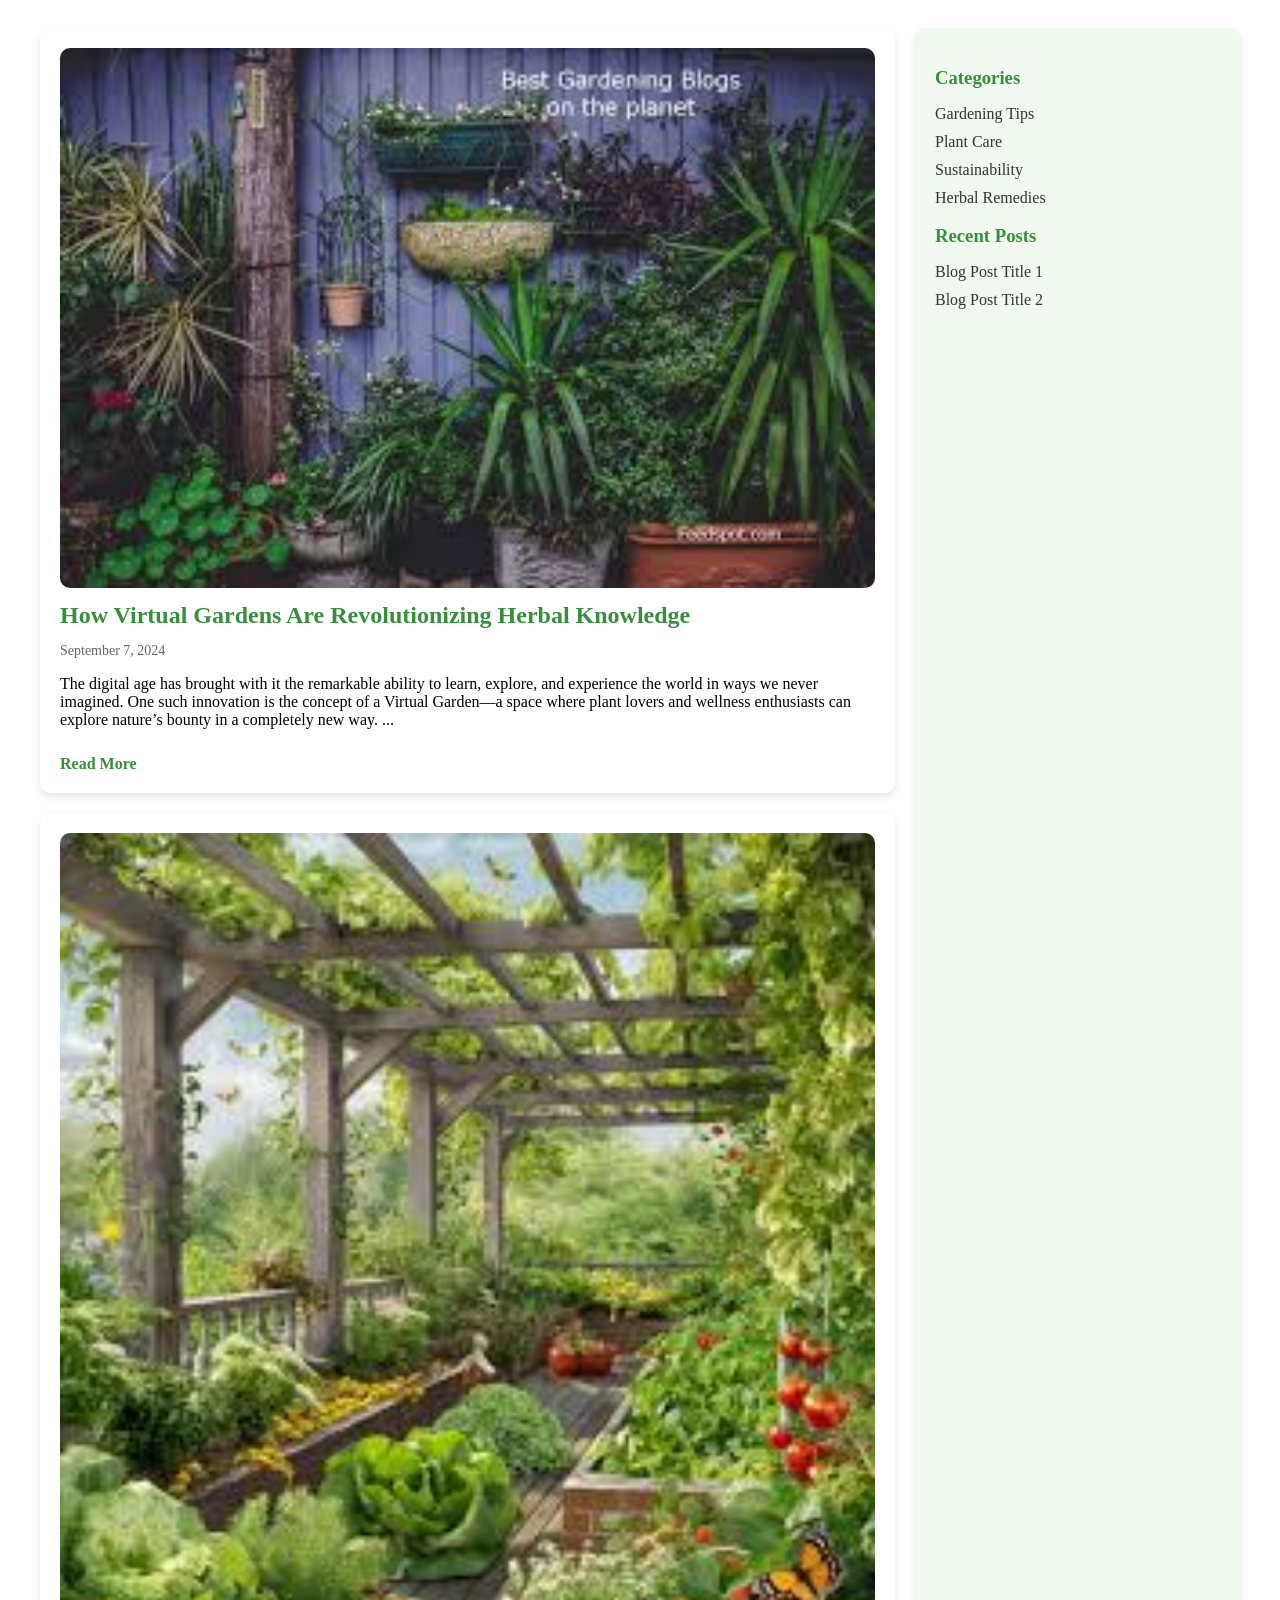
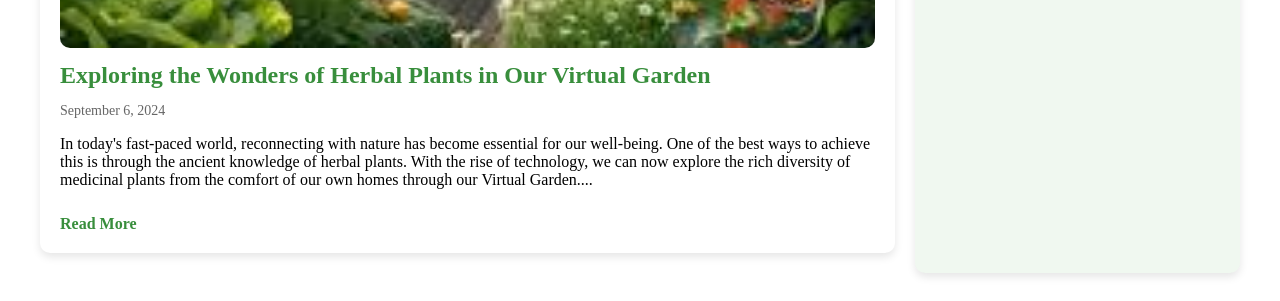
<file: blog.html>
<!DOCTYPE html>
<html lang="en">
<head>
  <meta charset="UTF-8">
  <meta name="viewport" content="width=device-width, initial-scale=1.0">
  <title>Blog - Your Website</title>
  <link rel="stylesheet" href="blog.css"> <!-- Link to external CSS -->
</head>
<body>

  <!-- Header -->
  <header>
    <nav>
      <!-- Add your navigation links here -->
    </nav>
  </header>

  <!-- Main Content -->
  <main class="blog-main">
    <section class="blog-posts">
      <article class="blog-post">
        <img src="[data-uri]" alt="Blog Post 1">
        <h2><a href="blog-post1.html">How Virtual Gardens Are Revolutionizing Herbal Knowledge</a></h2>
        <p class="post-date">September 7, 2024</p>
        <p>
          The digital age has brought with it the remarkable ability to learn, explore, and experience the world in ways we never imagined. One such innovation is the concept of a Virtual Garden—a space where plant lovers and wellness enthusiasts can explore nature’s bounty in a completely new way.
          ...</p>
        <a href="blog-post1.html" class="read-more">Read More</a>
      </article>

      <article class="blog-post">
        <img src="[data-uri]" alt="Blog Post 2">
        <h2><a href="blog-post2.html">Exploring the Wonders of Herbal Plants in Our Virtual Garden</a></h2>
        <p class="post-date">September 6, 2024</p>
        <p>
        In today's fast-paced world, reconnecting with nature has become essential for our well-being. One of the best ways to achieve this is through the ancient knowledge of herbal plants. With the rise of technology, we can now explore the rich diversity of medicinal plants from the comfort of our own homes through our Virtual Garden....</p>
        <a href="blog-post2.html" class="read-more">Read More</a>
      </article>

      <!-- Add more blog posts as needed -->
    </section>

    <!-- Sidebar -->
    <aside class="blog-sidebar">
      <h3>Categories</h3>
      <ul>
        <li><a href="#">Gardening Tips</a></li>
        <li><a href="#">Plant Care</a></li>
        <li><a href="#">Sustainability</a></li>
        <li><a href="#">Herbal Remedies</a></li>
      </ul>

      <h3>Recent Posts</h3>
      <ul>
        <li><a href="blog-post1.html">Blog Post Title 1</a></li>
        <li><a href="blog-post2.html">Blog Post Title 2</a></li>
        <!-- Add more recent posts as needed -->
      </ul>
    </aside>
  </main>
</body>
</html>
</file>
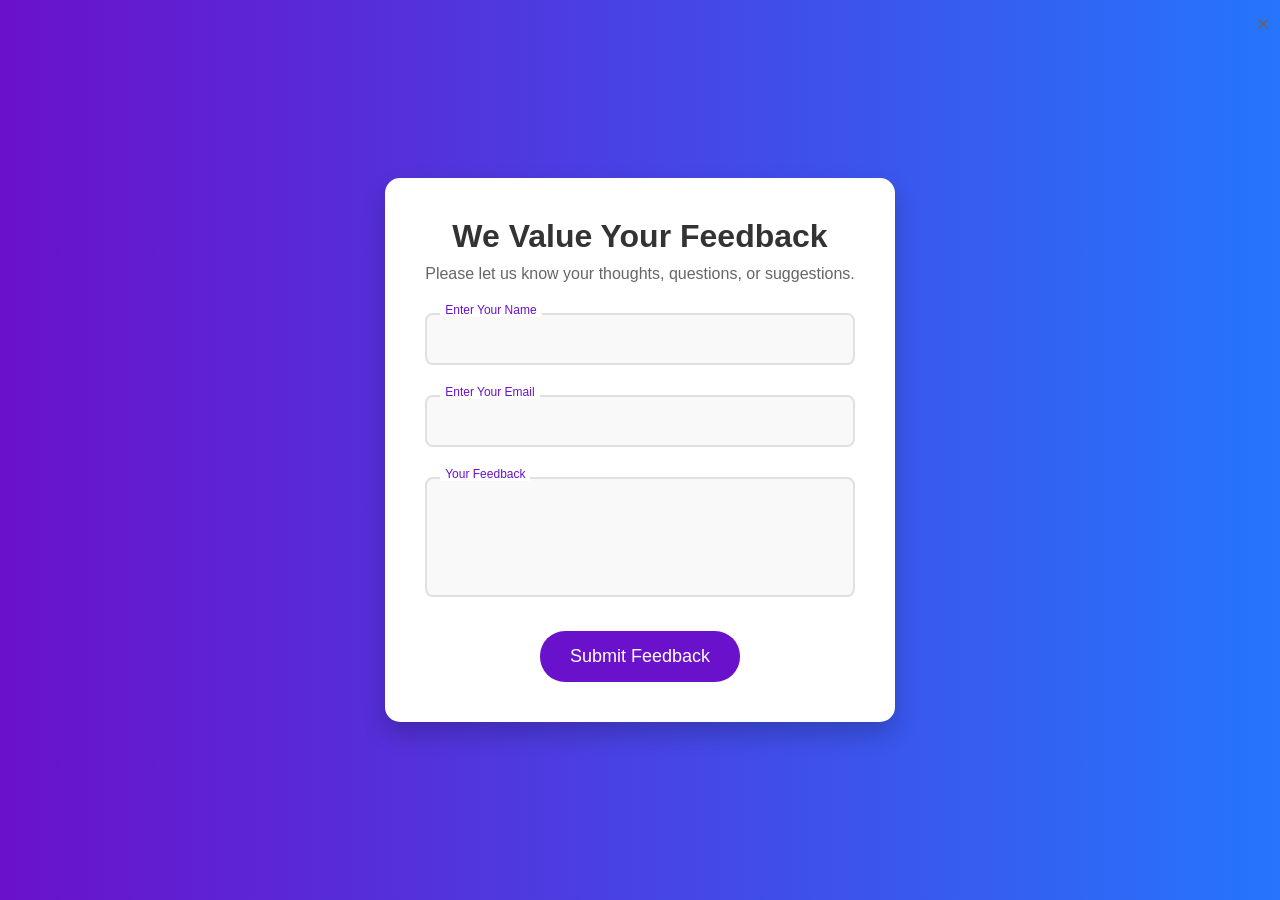
<file: feedback.html>
<!DOCTYPE html>
<html lang="en">
<head>
  <meta charset="UTF-8">
  <meta name="viewport" content="width=device-width, initial-scale=1.0">
  <title>Send Feedback</title>
  <link rel="stylesheet" href="feedback-styles.css"> <!-- Link to external CSS -->
</head>
<body>

  <div class="feedback-container">
    <span class="close-btn"  id="close-feedback-btn">&times;</span>
    <h1>We Value Your Feedback</h1>
    <p>Please let us know your thoughts, questions, or suggestions.</p>

    <form id="feedback-form">
      <div class="form-group">
        <input type="text" id="name" required>
        <label for="name">Enter Your Name</label>
      </div>

      <div class="form-group">
        <input type="email" id="email" required>
        <label for="email">Enter Your Email</label>
      </div>

      <div class="form-group">
        <textarea id="message" rows="5" required></textarea>
        <label for="message">Your Feedback</label>
      </div>

      <button type="submit" class="submit-btn">Submit Feedback</button>
    </form>
  </div>
  <!-- Feedback Modal -->
<div id="feedback-modal" class="modal-content">
    <div class="modal-content">
      <span id="close-btn" class="close-btn">&times;</span>
      <h2>Thank You!</h2>
      <p>Your feedback has been received.</p>
    </div>
  </div>

  <script src="feedback.js"></script> <!-- Link to external JavaScript -->
</body>
</html>
</file>
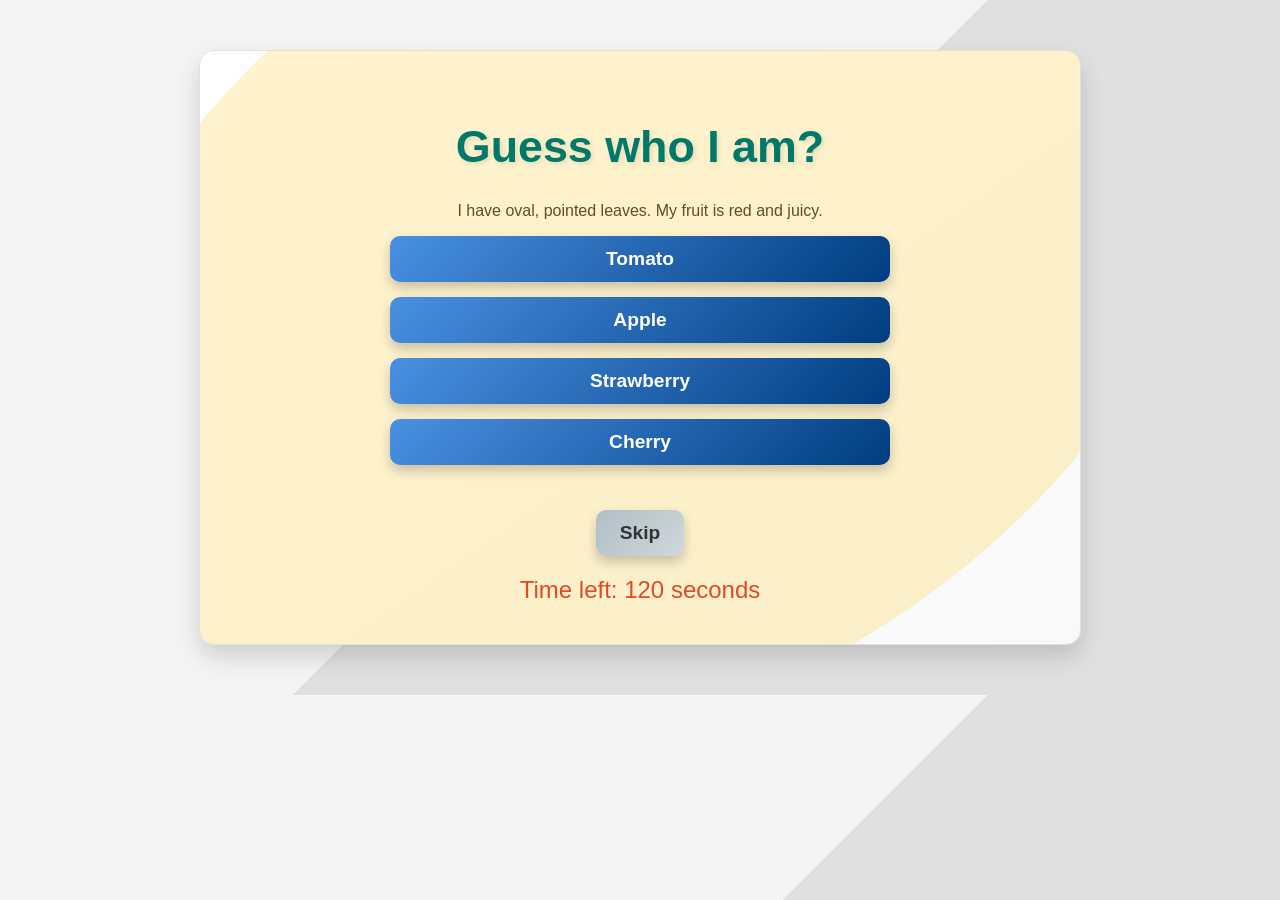
<file: plant_quiz.html>
<!DOCTYPE html>
<html lang="en">
<head>
    <meta charset="UTF-8">
    <meta name="viewport" content="width=device-width, initial-scale=1.0">
    <title>Plant Identification Quiz</title>
    <link rel="stylesheet" href="quiz.css">
</head>
<body>
    <div class="quiz-container">
        <h1>Guess who I am?</h1>
        <div id="question-container"></div>
        <div id="options-container"></div>
        <button id="skip-btn" class="skip-btn">Skip</button>
        <div id="timer">Time left: <span id="time">120</span> seconds</div>
    </div>

    <script src="quiz.js"></script>
</body>
</html>
</file>
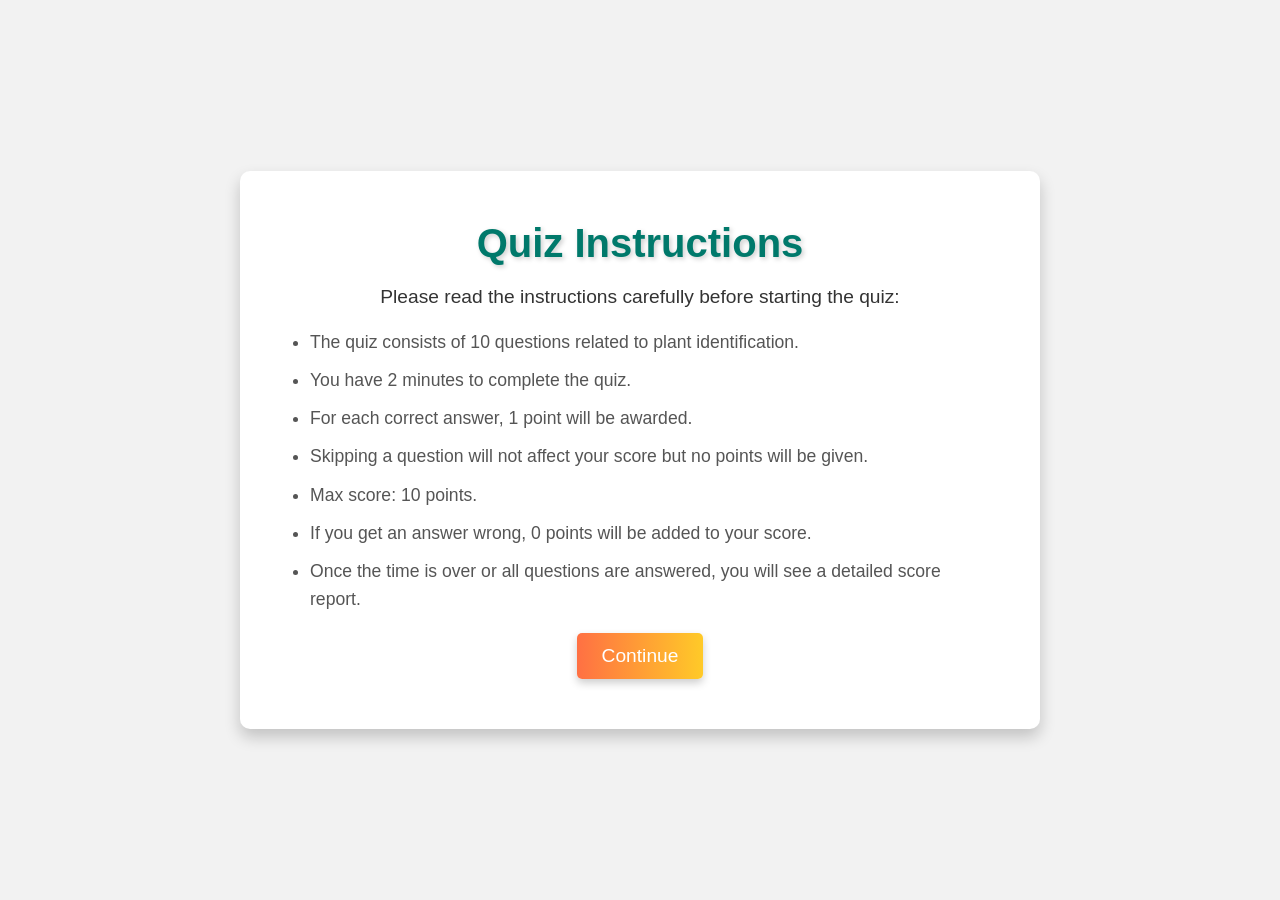
<file: quiz_instructions.html>
<!DOCTYPE html>
<html lang="en">
<head>
    <meta charset="UTF-8">
    <meta name="viewport" content="width=device-width, initial-scale=1.0">
    <title>Quiz Instructions</title>
    <link rel="stylesheet" href="quiz_instructions.css"> <!-- Linking to the external CSS -->
</head>
<body>
    <div class="container">
        <div class="instructions-box">
            <h1>Quiz Instructions</h1>
            <p>Please read the instructions carefully before starting the quiz:</p>
            <ul>
                <li>The quiz consists of 10 questions related to plant identification.</li>
                <li>You have 2 minutes to complete the quiz.</li>
                <li>For each correct answer, 1 point will be awarded.</li>
                <li>Skipping a question will not affect your score but no points will be given.</li>
                <li>Max score: 10 points.</li>
                <li>If you get an answer wrong, 0 points will be added to your score.</li>
                <li>Once the time is over or all questions are answered, you will see a detailed score report.</li>
            </ul>
            <button class="continue-btn" onclick="startQuiz()">Continue</button>
        </div>
    </div>

    <script>
        function startQuiz() {
            window.location.href = "plant_quiz.html"; // Redirect to quiz page
        }
    </script>
</body>
</html>
</file>
<file: blog.css>
/* Blog Page Styles */
.blog-main {
    display: flex;
    flex-wrap: wrap;
    justify-content: space-between;
    padding: 20px;
    max-width: 1200px;
    margin: 0 auto;
  }
  
  .blog-posts {
    flex: 3;
    margin-right: 20px;
  }
  
  .blog-post {
    background: #fff;
    padding: 20px;
    border-radius: 10px;
    box-shadow: 0 4px 8px rgba(0, 0, 0, 0.1);
    margin-bottom: 20px;
  }
  
  .blog-post img {
    width: 100%;
    height: auto;
    border-radius: 10px;
  }
  
  .blog-post h2 {
    font-size: 24px;
    color: #388e3c;
    margin: 10px 0;
  }
  
  .blog-post a {
    color: #388e3c;
    text-decoration: none;
  }
  
  .blog-post a:hover {
    text-decoration: underline;
  }
  
  .post-date {
    color: #666;
    font-size: 14px;
    margin-bottom: 10px;
  }
  
  .read-more {
    display: inline-block;
    margin-top: 10px;
    color: #388e3c;
    font-weight: bold;
    text-decoration: none;
  }
  
  .read-more:hover {
    text-decoration: underline;
  }
  
  .blog-sidebar {
    flex: 1;
    background: #f0f8f0;
    padding: 20px;
    border-radius: 10px;
    box-shadow: 0 4px 8px rgba(0, 0, 0, 0.1);
  }
  
  .blog-sidebar h3 {
    margin-bottom: 15px;
    color: #388e3c;
  }
  
  .blog-sidebar ul {
    list-style: none;
    padding: 0;
  }
  
  .blog-sidebar ul li {
    margin-bottom: 10px;
  }
  
  .blog-sidebar ul li a {
    color: #333;
    text-decoration: none;
  }
  
  .blog-sidebar ul li a:hover {
    color: #388e3c;
  }
</file>
<file: feedback-styles.css>
* {
    margin: 0;
    padding: 0;
    box-sizing: border-box;
    font-family: 'Poppins', sans-serif;
  }
  
  body {
    background: linear-gradient(to right, #6a11cb, #2575fc);
    height: 100vh;
    display: flex;
    justify-content: center;
    align-items: center;
  }
  
  .feedback-container {
    max-width: 600px;
    background-color: #fff;
    padding: 40px;
    border-radius: 15px;
    box-shadow: 0 12px 24px rgba(0, 0, 0, 0.2);
    text-align: center;
    transition: transform 0.3s ease;
  }
  
  .feedback-container:hover {
    transform: translateY(-10px);
  }
  
  h1 {
    font-size: 32px;
    color: #333;
    margin-bottom: 10px;
  }
  
  p {
    font-size: 16px;
    color: #666;
    margin-bottom: 30px;
  }
  
  .form-group {
    position: relative;
    margin-bottom: 30px;
  }
  
  input[type="text"], input[type="email"], textarea {
    width: 100%;
    padding: 15px 20px;
    border: 2px solid #e0e0e0;
    border-radius: 8px;
    font-size: 16px;
    background-color: #f9f9f9;
    transition: border-color 0.3s ease, background-color 0.3s ease;
  }
  
  textarea {
    resize: none;
    height: 120px;
  }
  
  input:focus, textarea:focus {
    outline: none;
    border-color: #6a11cb;
    background-color: #fff;
  }
  
  label {
    position: absolute;
    top: 15px;
    left: 20px;
    font-size: 16px;
    color: #666;
    pointer-events: none;
    transition: all 0.3s ease;
  }
  
  input:focus + label, textarea:focus + label,
  input:not(:placeholder-shown) + label, textarea:not(:placeholder-shown) + label {
    top: -10px;
    left: 15px;
    font-size: 12px;
    background-color: #fff;
    padding: 0 5px;
    color: #6a11cb;
  }
  
  .submit-btn {
    background-color: #6a11cb;
    color: #fff;
    padding: 15px 30px;
    border: none;
    border-radius: 25px;
    font-size: 18px;
    cursor: pointer;
    transition: 0.3s ease;
  }
  
  .submit-btn:hover {
    background-color: #2575fc;
    transform: scale(1.05);
  }
  
  #feedback-modal {
    display: none;
    position: fixed;
    top: 0;
    left: 0;
    width: 100%;
    height: 100%;
    background-color: rgba(0, 0, 0, 0.5);
    justify-content: center;
    align-items: center;
  }
  
  .modal-content {
    background-color: #fff;
    padding: 40px;
    border-radius: 10px;
    box-shadow: 0 5px 15px rgba(0, 0, 0, 0.3);
    text-align: center;
    position: relative; /* Ensure the close button is positioned relative to this container */
  }
  
  .modal-content h2 {
    font-size: 24px;
    color: #28a745;
  }
  
  .modal-content p {
    font-size: 16px;
    color: #333;
  }

/* Close Button Styles */
.close-btn {
    position: absolute;
    top: 10px;
    right: 10px;
    font-size: 24px;
    color: #666;
    cursor: pointer;
    transition: color 0.3s ease;
  }
  
  .close-btn:hover {
    color: #333;
  }

/* Feedback Modal */
#feedback-modal {
    display: none; /* Hidden by default */
    position: fixed;
    top: 0;
    left: 0;
    width: 100%;
    height: 100%;
    background-color: rgba(0, 0, 0, 0.5);
    justify-content: center;
    align-items: center;
    transition: opacity 0.3s ease;
    opacity: 0;
  }
  
  #feedback-modal.show {
    display: flex;
    opacity: 1;
  }
  
  .modal-content {
    background-color: #fff;
    padding: 40px;
    border-radius: 10px;
    box-shadow: 0 5px 15px rgba(0, 0, 0, 0.3);
    text-align: center;
    position: relative;
  }
  
  .close-btn {
    position: absolute;
    top: 10px;
    right: 10px;
    font-size: 24px;
    color: #666;
    cursor: pointer;
    transition: color 0.3s ease;
  }
  
  .close-btn:hover {
    color: #333;
  }
</file>
<file: quiz.css>
/* Global Styles */
body {
    font-family: 'Roboto', sans-serif;
    background-color: #f0f4f8;
    background-image: linear-gradient(135deg, #f4f4f4 50%, #e0e0e0 50%);
    background-size: 100% 100%;
    color: #333;
    margin: 0;
    padding: 0;
}

/* Container Styles */
.instructions-container, .quiz-container {
    max-width: 800px;
    margin: 50px auto;
    padding: 40px;
    background: linear-gradient(145deg, #ffffff, #f9f9f9);
    box-shadow: 0 12px 24px rgba(0, 0, 0, 0.15);
    border-radius: 15px;
    text-align: center;
    border: 1px solid #e0e0e0;
    position: relative;
    overflow: hidden;
}

.instructions-container::before, .quiz-container::before {
    content: '';
    position: absolute;
    top: -30%;
    left: -20%;
    width: 140%;
    height: 140%;
    background: rgba(255, 193, 7, 0.2);
    border-radius: 50%;
    transform: rotate(-30deg);
    z-index: 0;
}

h1 {
    font-size: 2.8em;
    color: #00796b;
    margin-bottom: 30px;
    font-weight: 700;
    position: relative;
    z-index: 1;
    text-shadow: 2px 2px 4px rgba(0, 0, 0, 0.1);
}

/* Question Styling */
.question {
    font-size: 2em;
    margin-bottom: 40px;
    color: #00796b;
    font-weight: 700;
    position: relative;
    z-index: 1;
}

/* Buttons */
.orange-btn {
    padding: 12px 28px;
    background: linear-gradient(135deg, #ff9800, #f57c00);
    color: #ffffff;
    border: none;
    border-radius: 10px;
    cursor: pointer;
    font-size: 1.2em;
    font-weight: 600;
    transition: background 0.3s ease, transform 0.2s ease, box-shadow 0.3s ease;
    box-shadow: 0 6px 12px rgba(0, 0, 0, 0.2);
    position: relative;
    z-index: 1;
}

.orange-btn:hover {
    background: linear-gradient(135deg, #f57c00, #ff9800);
    transform: translateY(-3px);
    box-shadow: 0 8px 16px rgba(0, 0, 0, 0.25);
}

.option-btn {
    display: block;
    margin: 15px auto;
    padding: 12px 24px;
    background: linear-gradient(135deg, #4a90e2, #003d80);
    color: #ffffff;
    border: none;
    border-radius: 10px;
    width: calc(100% - 40px);
    max-width: 500px;
    cursor: pointer;
    font-size: 1.2em;
    font-weight: 600;
    transition: background 0.3s ease, transform 0.2s ease, box-shadow 0.3s ease;
    box-shadow: 0 6px 12px rgba(0, 0, 0, 0.2);
    position: relative;
    z-index: 1;
}

.option-btn:hover {
    background: linear-gradient(135deg, #003d80, #4a90e2);
    transform: translateY(-3px);
    box-shadow: 0 8px 16px rgba(0, 0, 0, 0.25);
}

.skip-btn {
    margin-top: 30px;
    padding: 12px 24px;
    background: linear-gradient(135deg, #b0bec5, #cfd8dc);
    color: #333;
    border: none;
    border-radius: 10px;
    cursor: pointer;
    font-size: 1.2em;
    font-weight: 600;
    transition: background 0.3s ease, transform 0.2s ease, box-shadow 0.3s ease;
    box-shadow: 0 6px 12px rgba(0, 0, 0, 0.2);
    position: relative;
    z-index: 1;
}

.skip-btn:hover {
    background: linear-gradient(135deg, #cfd8dc, #b0bec5);
    transform: translateY(-3px);
    box-shadow: 0 8px 16px rgba(0, 0, 0, 0.25);
}

/* Timer */
#timer {
    margin-top: 20px;
    font-size: 1.5em;
    color: #d32f2f;
}

/* Responsive Styles */
@media (max-width: 768px) {
    .instructions-container, .quiz-container {
        padding: 20px;
        margin: 20px;
    }

    .orange-btn, .option-btn, .skip-btn {
        padding: 10px 20px;
        font-size: 1.1em;
    }
}


#results-container {
    background: #ffffff;
    border-radius: 12px;
    box-shadow: 0 6px 12px rgba(0, 0, 0, 0.15);
    padding: 30px;
    max-width: 600px;
    margin: 20px auto;
    text-align: center;
    position: relative;
}

#results-container h1 {
    font-size: 30px;
    color: #333;
    margin-bottom: 20px;
    font-weight: bold;
}

#results-container p {
    font-size: 18px;
    color: #555;
    margin: 10px 0;
}

.fun-fact {
    background: #f0f9ff;
    padding: 20px;
    border-radius: 8px;
    margin-top: 20px;
    box-shadow: 0 2px 6px rgba(0, 0, 0, 0.1);
}

.fun-fact h3 {
    font-size: 24px;
    color: #007bff;
    margin: 0 0 10px;
}

.fun-fact p {
    font-size: 16px;
    color: #666;
}

.return-btn {
    background-color: #28a745;
    color: white;
    padding: 12px 24px;
    border: none;
    border-radius: 8px;
    cursor: pointer;
    font-size: 18px;
    transition: background-color 0.3s;
    margin-top: 20px;
}

.return-btn:hover {
    background-color: #218838;
}

@keyframes fadeIn {
    from { opacity: 0; }
    to { opacity: 1; }
}
</file>
<file: quiz_instructions.css>
/* Basic reset */
* {
    margin: 0;
    padding: 0;
    box-sizing: border-box;
}

body {
    font-family: 'Arial', sans-serif;
    background: #f2f2f2;
    display: flex;
    justify-content: center;
    align-items: center;
    height: 100vh;
}

.container {
    width: 100%;
    max-width: 800px;
    background: white;
    padding: 30px;
    box-shadow: 0 8px 16px rgba(0, 0, 0, 0.2);
    border-radius: 10px;
    text-align: center;
}

.instructions-box {
    padding: 20px;
}

h1 {
    font-size: 2.5em;
    color: #00796B; /* Teal color for the title */
    margin-bottom: 20px;
    text-shadow: 2px 2px 5px rgba(0, 0, 0, 0.2); /* Slight shadow for depth */
}

p {
    font-size: 1.2em;
    color: #333;
    margin-bottom: 10px;
}

ul {
    list-style-type: disc;
    margin: 20px 0;
    padding-left: 20px;
    font-size: 1.1em;
    color: #555;
    text-align: left;
}

ul li {
    margin: 10px 0;
    line-height: 1.6;
}

.continue-btn {
    background: linear-gradient(90deg, #FF7043, #FFCA28); /* Stylish gradient from orange to yellow */
    color: white;
    font-size: 1.2em;
    padding: 12px 25px;
    border: none;
    border-radius: 5px;
    cursor: pointer;
    box-shadow: 0 4px 8px rgba(0, 0, 0, 0.2); /* Adding shadow for a 3D look */
    transition: transform 0.2s, background 0.3s;
}

.continue-btn:hover {
    background: linear-gradient(90deg, #FF5722, #FFC107); /* Darker gradient on hover */
    transform: translateY(-3px); /* Slight lift effect */
}

/* Responsive adjustments */
@media (max-width: 600px) {
    h1 {
        font-size: 2em;
    }

    ul {
        font-size: 1em;
    }

    .continue-btn {
        font-size: 1em;
        padding: 10px 20px;
    }
}
</file>
